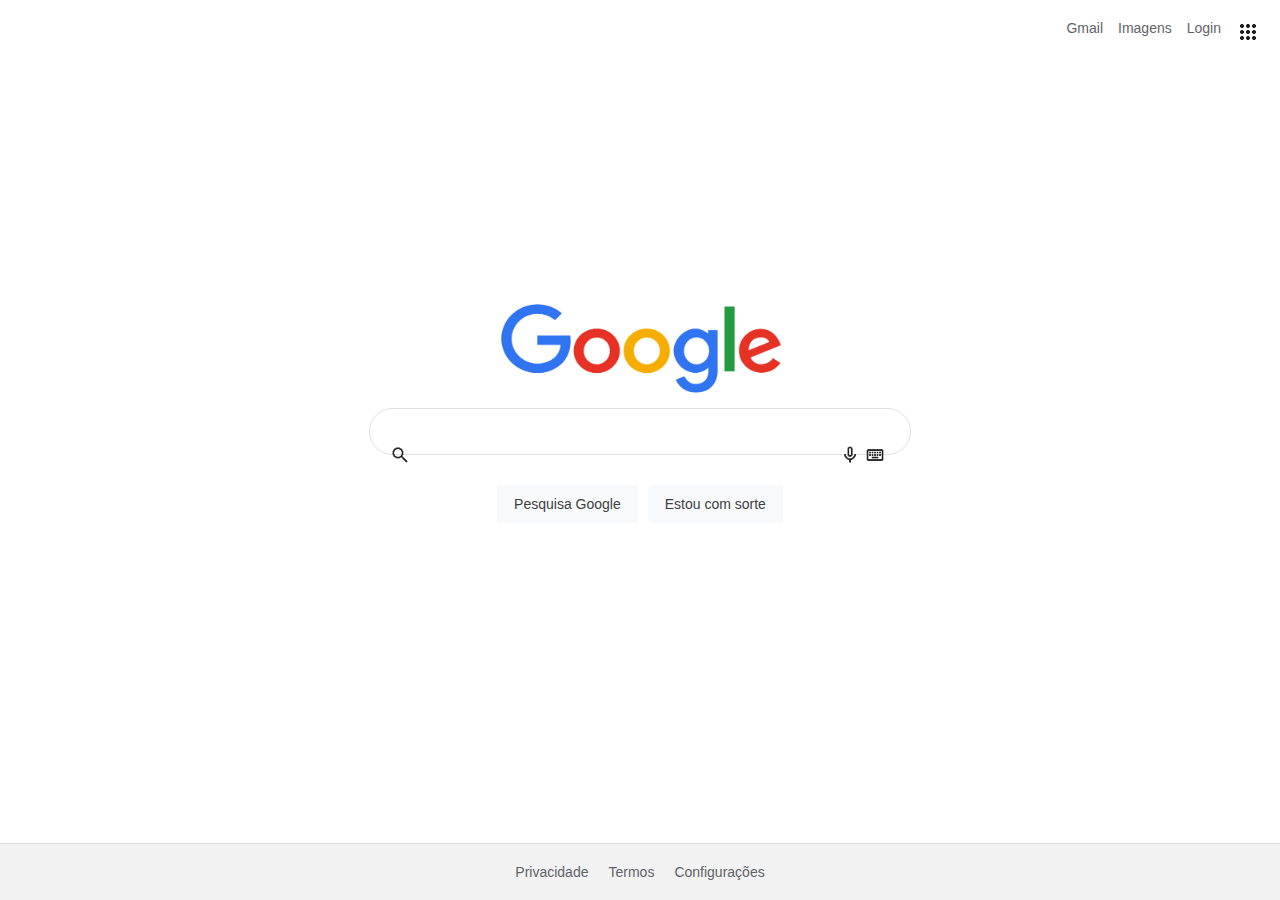
<file: index.html>
<!DOCTYPE html>
<html lang="pt-br">
<head>
    <title>Google</title>
    <link rel="stylesheet" href="estilo.css">
</head>
<body>

    <header>
        <nav>
            <nav class="menudireita">
                <a>Gmail</a>
                <a>Imagens</a>
                <a>Login</a>
                <a><img src="apps.png"></a>
            </nav>
        </nav>
    </header>

    <main>
        <img src="logo.png" id="logo">

        <div class="secaopesquisa">
            <div class="barrapesquisa">
                <input type="text">
                <img src="lupa.png" id="lupa">
                <img src="microfone.png" id="mic">
                <img src="teclado.png" id="tec">
            </div>
            <div class="botoespesquisa">
                <a class="botao">Pesquisa Google</a>
                <a class="botao">Estou com sorte</a>
            </div>
        </div>
    </main>

    <footer>
        <div class="linksrodape">
            <a>Privacidade</a>
            <a>Termos</a>
            <a>Configurações</a>
        </div>
        
    </footer>

</body>
</html>
</file>
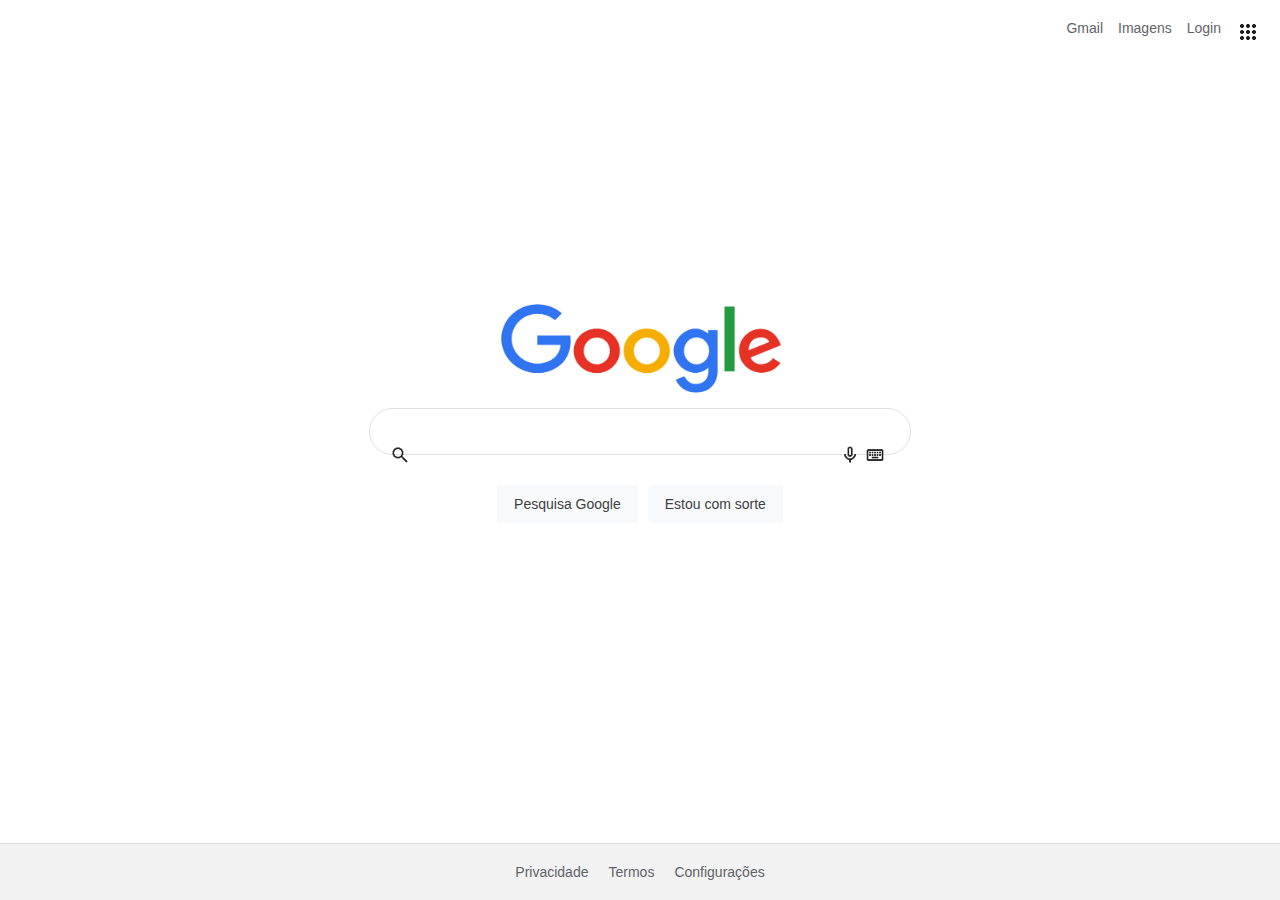
<file: google.html>
<!DOCTYPE html>
<html lang="pt-br">
<head>
    <title>Google</title>
    <link rel="stylesheet" href="estilo.css">
</head>
<body>

    <header>
        <nav>
            <nav class="menudireita">
                <a>Gmail</a>
                <a>Imagens</a>
                <a>Login</a>
                <a><img src="apps.png"></a>
            </nav>
        </nav>
    </header>

    <main>
        <img src="logo.png" id="logo">

        <div class="secaopesquisa">
            <div class="barrapesquisa">
                <input type="text">
                <img src="lupa.png" id="lupa">
                <img src="microfone.png" id="mic">
                <img src="teclado.png" id="tec">
            </div>
            <div class="botoespesquisa">
                <a class="botao">Pesquisa Google</a>
                <a class="botao">Estou com sorte</a>
            </div>
        </div>
    </main>

    <footer>
        <div class="linksrodape">
            <a>Privacidade</a>
            <a>Termos</a>
            <a>Configurações</a>
        </div>
        
    </footer>

</body>
</html>
</file>
<file: estilo.css>
body {
    margin: 0;
    font-family: Arial, sans-serif;
    display: flex;
    flex-direction: column;
    min-height: 100vh;
}

a {
    text-decoration: none;
    color: #5f6368;
}
a:hover {
    text-decoration: underline;
}

header {
    padding: 20px;
}

nav .menudireita {
    display: flex;
    justify-content: flex-end; 
    gap: 15px;
    font-size: 14px;
}
main {
    flex-grow: 1;
    display: flex;
    flex-direction: column;
    justify-content: center; 
    align-items: center;
    padding-bottom: 100px;
}
#logo{
    width: 300px;
    height: 120px;}

.barrapesquisa {
    border: 1px solid #dfe1e5;
    border-radius: 24px;
    width: 500px;
    height: 25px;
    padding: 10px 20px;
}
.barrapesquisa input {
    width: 100%;
    border: none;
    outline: none;
    font-size: 16px;
}
#lupa{
    position: absolute;
    top: 445px;
    width: 20px;
    height: 20px;
}
#mic{
    position: absolute;
    top: 445px;
    width: 20px;
    height: 20px;
    margin-left: 450px;

}
#tec{
      position: absolute;
    top: 445px;
    width: 20px;
    height: 20px;
    margin-left: 475px;
    
}
.botoespesquisa {
    margin-top: 30px;
    display: flex;
    justify-content: center;
    gap: 10px;
}

.botoespesquisa .botao {
    background-color: #f8f9fa;
    border: 1px solid #f8f9fa;
    border-radius: 4px;
    padding: 10px 16px;
    font-size: 14px;
    color: #3c4043;
}

.botoespesquisa .botao:hover {
    border-color: #dadce0;
    text-decoration: none;
}

footer {
    background-color: #f2f2f2;
    padding: 20px;
    border-top: 1px solid #dadce0;
}

.linksrodape {
    display: flex;
    justify-content: center; 
    gap: 20px;
    font-size: 14px;
}
</file>
